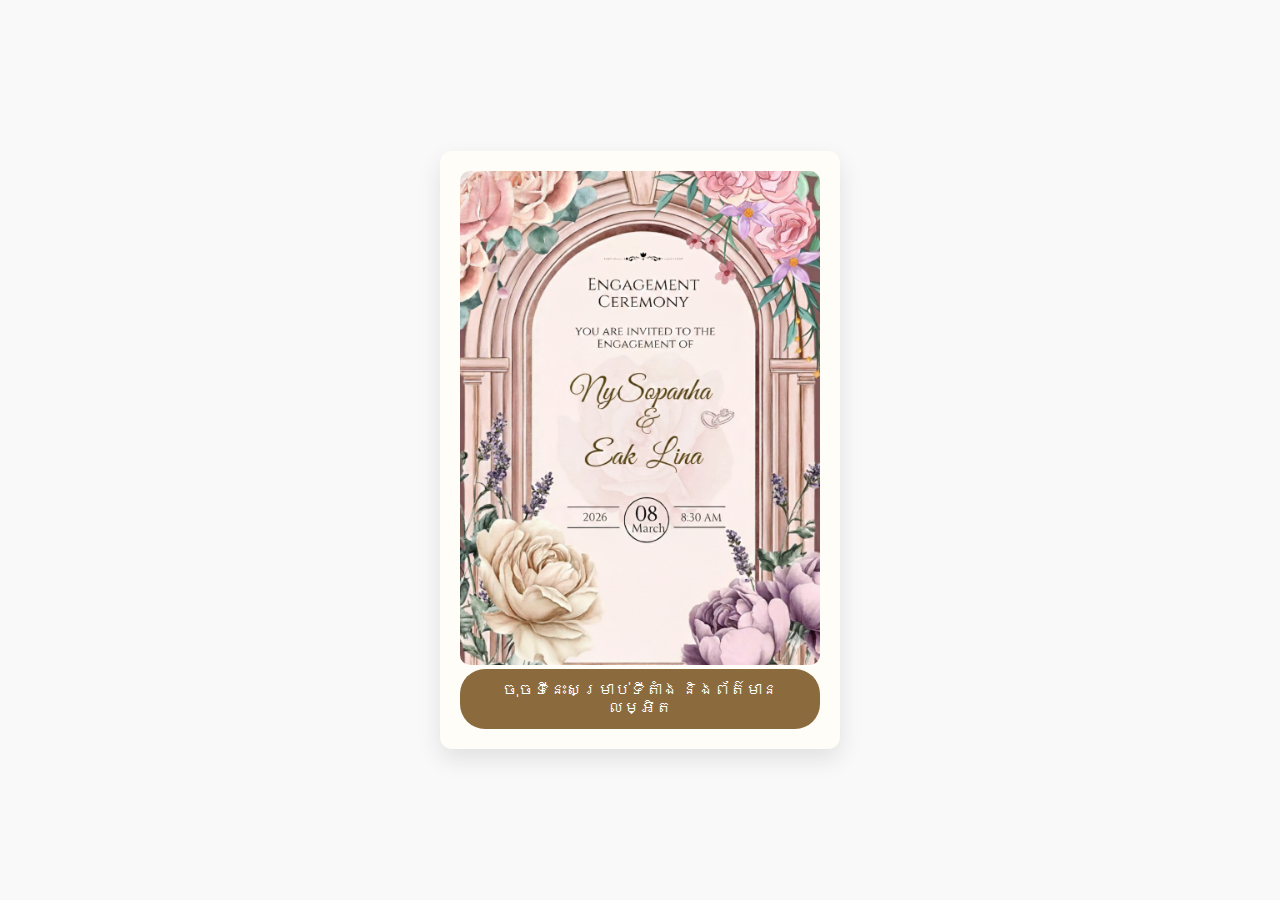
<file: index.html>
<!DOCTYPE html>
<html lang="en">
<head>
    <meta charset="UTF-8">
    <meta name="viewport" content="width=device-width, initial-scale=1.0">
    <title>Invitation</title>
    <link rel="stylesheet" href="style.css?v=2">

</head>
<body>

    <div class="container">
        <img src="images/engagement.png" alt="Invitation Image" class="invite-img">
        <a href="agenda.html" class="btn">ចុចទីនេះសម្រាប់ទីតាំង និងព័ត៌មានលម្អិត</a>
    </div>

    <script src="script.js"></script>
</body>
</html>
</file>
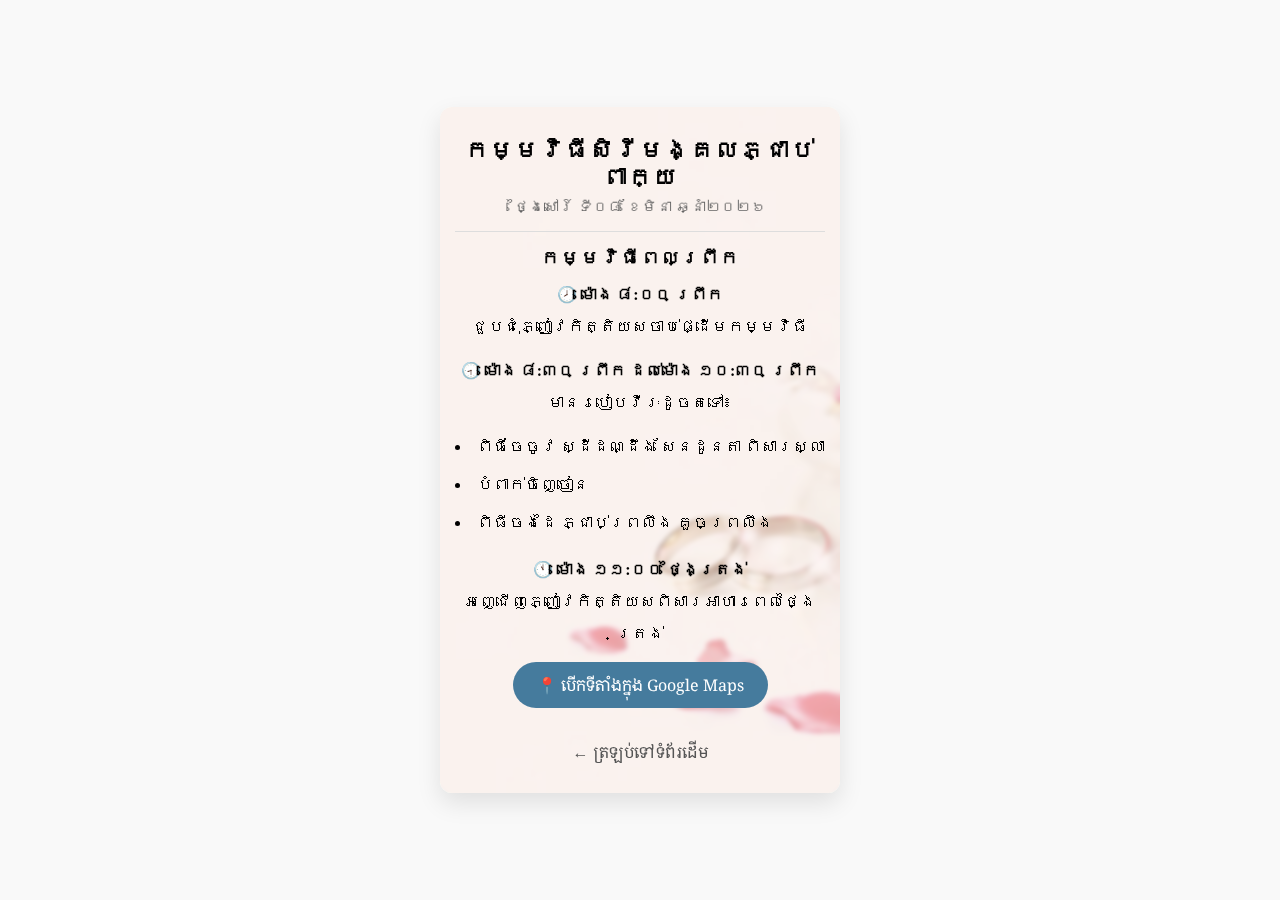
<file: agenda.html>
<!DOCTYPE html>
<html lang="km">
<head>
    <meta charset="UTF-8">
    <meta name="viewport" content="width=device-width, initial-scale=1.0">
    <title>កម្មវិធីសិរីមង្គលភ្ជាប់ពាក្យ</title>

    <!-- Khmer Traditional Font -->
    <link href="https://fonts.googleapis.com/css2?family=Noto+Serif+Khmer:wght@400;600&display=swap" rel="stylesheet">
    <link rel="stylesheet" href="style.css">
</head>
<body>

    <div class="container agenda-page">

        <h2 class="title">កម្មវិធីសិរីមង្គលភ្ជាប់ពាក្យ</h2>
        <p class="date">ថ្ងៃសៅរ៍ ទី០៨ ខែមិនា ឆ្នាំ២០២៦</p>

        <hr>

        <h3>កម្មវិធីពេលព្រឹក</h3>

        <p class="time-block">
            🕗 <strong>ម៉ោង ៨:០០ ព្រឹក</strong><br>
            ជួបជុំភ្ញៀវកិត្តិយសចាប់ផ្ដើមកម្មវិធី
        </p>

        <p class="time-block">
            🕣 <strong>ម៉ោង ៨:៣០ ព្រឹក ដល់ម៉ោង ១០:៣០ ព្រឹក</strong><br>
            មានរបៀបវីរៈដូចតទៅ៖
        </p>

        <ul class="agenda-list">
            <li>ពិធីចែចូវ ស្ដីដណ្ដឹង សែនដូនតា ពិសារស្លា</li>
            <li>បំពាក់ចិញ្ចៀន</li>
            <li>ពិធីចងដៃ ភ្ជាប់ព្រលឹង គួចព្រលឹង</li>
        </ul>

        <p class="time-block">
            🕚 <strong>ម៉ោង ១១:០០ ថ្ងៃត្រង់</strong><br>
            អញ្ជើញភ្ញៀវកិត្តិយសពិសារអាហារពេលថ្ងៃត្រង់
        </p>

        <!-- Google Maps Button -->
        <a 
          href="https://maps.app.goo.gl/Wb4253Zvp3kpJyBc6?g_st=ic"
          target="_blank"
          class="btn secondary"
        >
          📍 បើកទីតាំងក្នុង Google Maps
        </a>

        <br><br>

        <a href="index.html" class="back">← ត្រឡប់ទៅទំព័រដើម</a>

    </div>

</body>
</html>
</file>
<file: style.css>
/* =========================
   RESET
========================= */
* {
    box-sizing: border-box;
    margin: 0;
    padding: 0;
}

/* =========================
   BODY
========================= */
body {
    font-family: 'Noto Serif Khmer', serif; /* main text */
    background: #f9f9f9;
    display: flex;
    justify-content: center;
    align-items: center;
    min-height: 100vh;
}

/* =========================
   MAIN CONTAINER
========================= */
.container {
    background: #fffdf8; /* wedding paper look */
    padding: 20px;
    max-width: 400px;
    width: 100%;
    text-align: center;
    border-radius: 12px;
    box-shadow: 0 10px 25px rgba(0,0,0,0.1);
}

/* =========================
   IMAGE
========================= */
.invite-img {
    width: 100%;
    border-radius: 10px;
}

/* =========================
   TITLES & HEADINGS
========================= */
.title,
h2,
h3 {
    font-family: 'Moul', serif;
    letter-spacing: 1px;
}

.title {
    font-size: 24px;
    margin-bottom: 8px;
}

h3 {
    margin-top: 15px;
    margin-bottom: 10px;
}

/* =========================
   DATE
========================= */
.date {
    font-size: 15px;
    color: #666;
    margin-bottom: 15px;
     font-family: 'Moul', serif;
}

/* =========================
   TIME BLOCKS & AGENDA
========================= */
.time-block {
    margin-bottom: 12px;
    line-height: 2;
     font-family: 'Moul', serif;
}

/* =========================
   AGENDA PAGE WITH BLURRED BACKGROUND
========================= */
.agenda-page {
    position: relative;
    font-family: 'Moul', serif;
    text-align: center;
    background: url('images/rings.jpg') no-repeat center center;
    background-size: cover;
    padding: 30px 15px;
    border-radius: 12px;
    overflow: hidden; /* ensures blur overlay stays inside container */
}

/* Blur and transparency overlay */
.agenda-page::before {
    content: "";
    position: absolute;
    inset: 0;
    background: rgb(251, 239, 236, 0.6); /* semi-transparent white */
    backdrop-filter: blur(2px); /* blur effect */
    -webkit-backdrop-filter: blur(2px); /* Safari support */
    z-index: 1;
}

/* Keep text above overlay */
.agenda-page > * {
    position: relative;
    z-index: 2;
}

.agenda-list {
    margin: 0 auto 15px;
    padding-left: 0;
    list-style-position: inside;
    line-height: 2;
    text-align: left;
    font-family: 'Moul', serif;
}

.agenda-list li {
    font-family: 'Moul', serif;
    margin-bottom: 6px;
}

/* =========================
   DIVIDER
========================= */
hr {
    margin: 15px 0;
    border: none;
    border-top: 1px solid #ddd;
}

/* =========================
   BUTTONS
========================= */
.btn {
    display: inline-block;
    padding: 12px 24px;
    background: #8b6b3e;
    color: white;
    text-decoration: none;
    border-radius: 25px;
    font-size: 16px;
    transition: 0.3s;
    text-align: center;
    font-family: 'Noto Serif Khmer', serif;
}

.btn:hover {
    background: #6f5430;
}

/* SECONDARY BUTTON */
.secondary {
    background: #457b9d;
}

.secondary:hover {
    background: #1d3557;
}

/* BACK LINK */
.back {
    display: inline-block;
    margin-top: 15px;
    color: #555;
    text-decoration: none;
    text-align: center;
    font-family: 'Noto Serif Khmer', serif;
}

/* =========================
   MOBILE
========================= */
@media (max-width: 480px) {
    .btn {
        width: 100%;
    }
}
</file>
